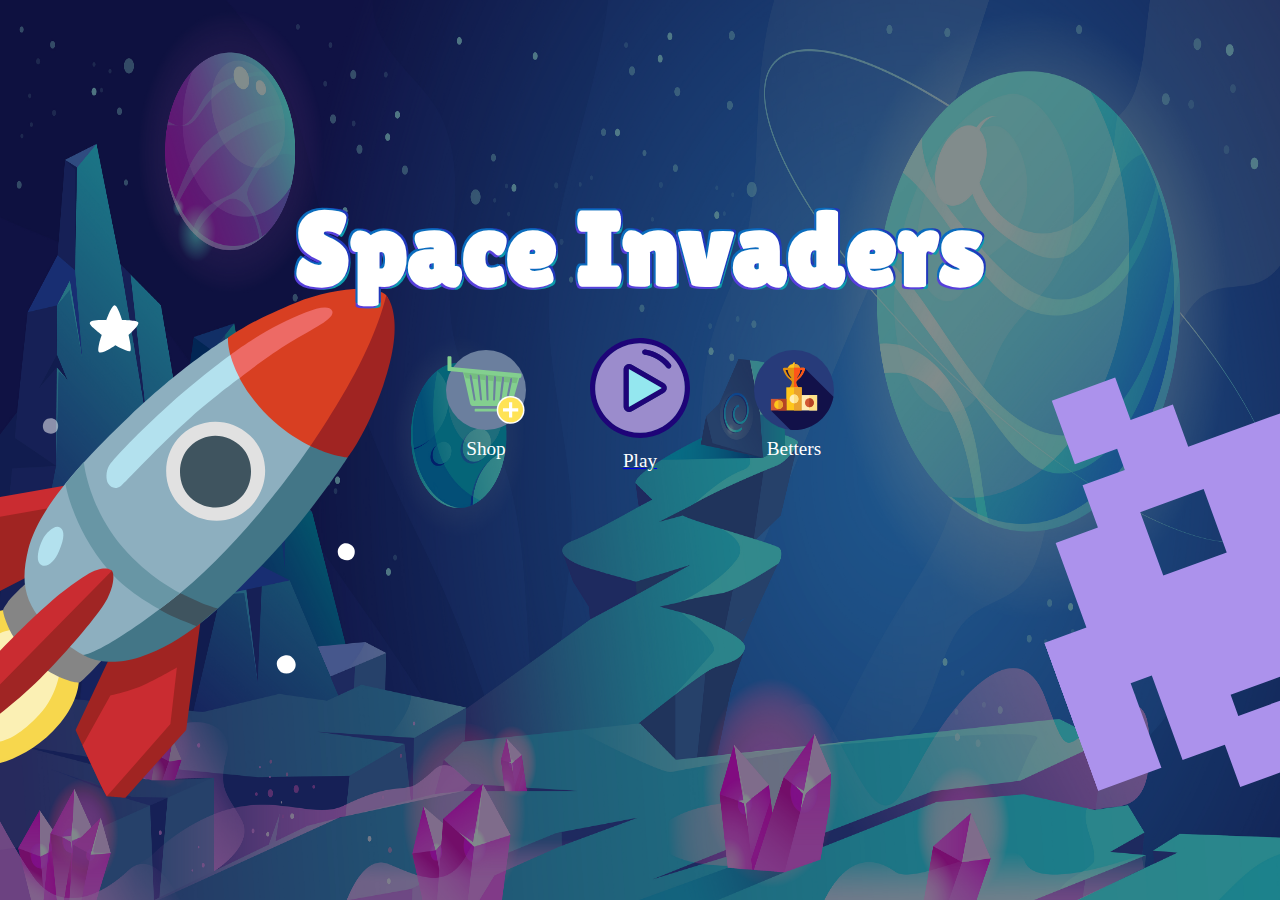
<file: src/index.html>
<!DOCTYPE html>
<html lang="en">

<head>
    <meta charset="UTF-8">
    <meta name="viewport" content="width=device-width, initial-scale=1.0">
    <title>Space Invaders</title>
    <link rel="stylesheet" href="style.css">
</head>

<body>
    <div class="home-container">
        <div class="background-container">
            <img class="background" src="../assets/background.jpg" alt="background">
            <img class="rocket" src="../assets/rocket.svg" alt="rocket">
            <img class="enemy" src="../assets/enemy.svg" alt="enemy">
        </div>
        <div class="content-container">
            <h1 class="title">Space Invaders</h1>
            <ul class="menu-options">
                <li class="shoop">
                    <img class="shoop-Icon" src="../assets/shoop.svg" alt="shoop">
                    <p class="shoop-text">Shop</p>
                </li>
                <li class="play">
                    <a href="./juego.html">
                        <img class="play-Icon" src="../assets/play.svg" alt="play">
                        <p class="play-text">Play</p>
                    </a>
                </li>
                <li class="betters">
                    <img class="betters-Icon" src="../assets/betters.svg" alt="betters">
                    <p class="betters-text">Betters</p>
                </li>
            </ul>
        </div>
    </div>
</body>

</html>
</file>
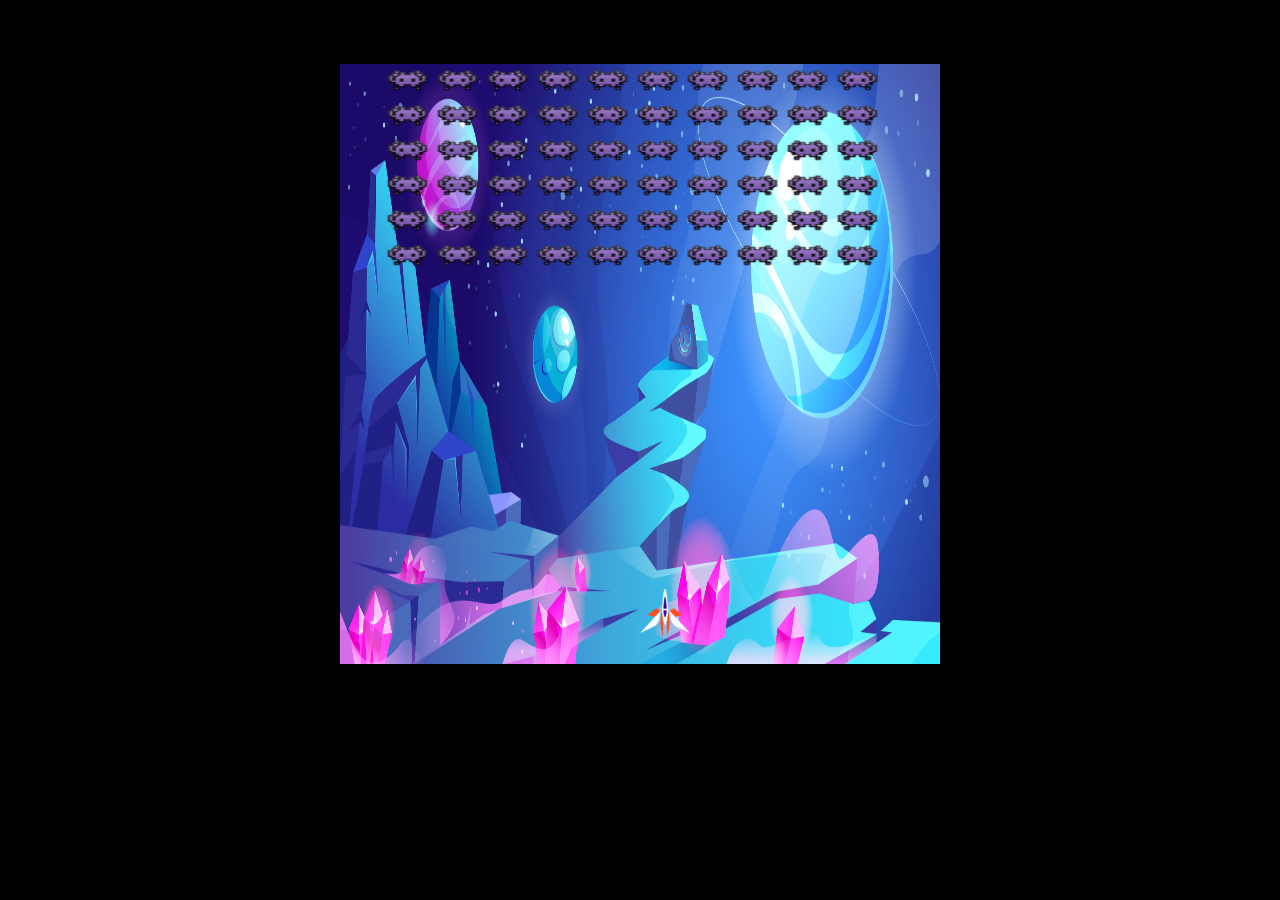
<file: src/juego.html>
<!DOCTYPE html>
<html lang="en">

<head>
  <meta charset="UTF-8" />
  <meta http-equiv="X-UA-Compatible" content="IE=edge" />
  <meta name="viewport" content="width=device-width, initial-scale=1.0" />
  <title>Space Invaders</title>
  <link rel="shortcut icon" href="#" />
  <style>
    canvas {
      box-shadow: black 20px 10px 50px;
    }

    h1 {
      margin: 0px;
      margin-bottom: 10px;
      font-size: 2.9em;
      font-family: "Helvetica";
    }

    body {
      display: flex;
      align-items: center;
      flex-direction: column;
      padding: 0px;
      margin: 0px;
      height: 100vh;
      background-color: black;
    }
  </style>
</head>

<body>
  <h1>Space Invaders</h1>
  <canvas id="game"></canvas>
  <script type="module" src="./Juego.js"></script>
</body>

</html>
</file>
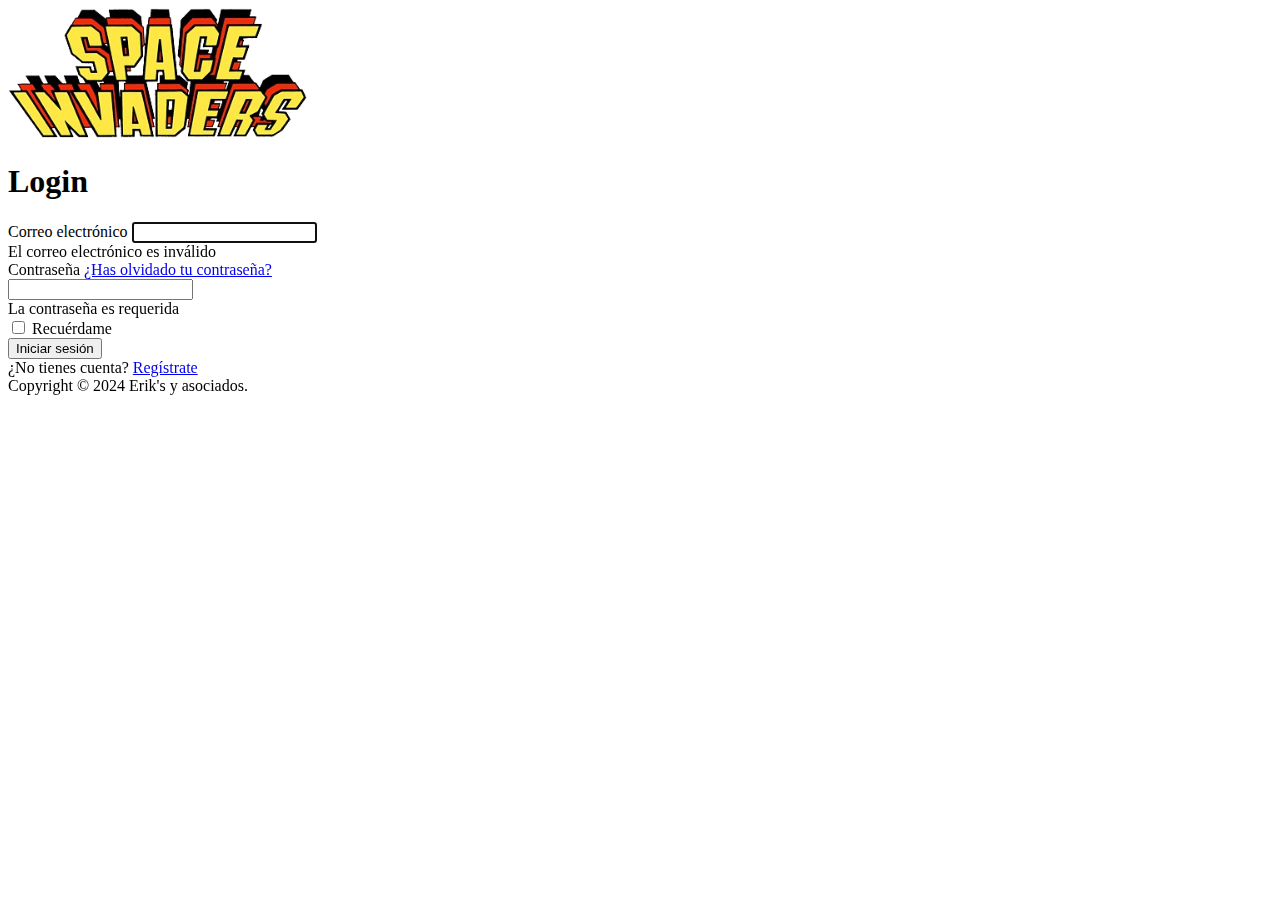
<file: src/Auth/login.html>
<!DOCTYPE html>
<html lang="en">
<head>
	<meta charset="utf-8">
	<meta name="author" content="Alejandro">
	<meta name="viewport" content="width=device-width, initial-scale=1">
	<meta name="description" content="Login Page del videojuego ocupando bootstrap">
	<title>Login Page</title>
	<link href="https://cdn.jsdelivr.net/npm/bootstrap@5.0.0-beta2/dist/css/bootstrap.min.css" rel="stylesheet" integrity="sha384-BmbxuPwQa2lc/FVzBcNJ7UAyJxM6wuqIj61tLrc4wSX0szH/Ev+nYRRuWlolflfl" crossorigin="anonymous">
</head>

<body class="d-flex flex-column min-vh-100">
	<section class="flex-grow-1">
		<div class="container h-100 d-flex flex-column justify-content-center">
			<div class="row justify-content-sm-center">
				<div class="col-xxl-4 col-xl-5 col-lg-5 col-md-7 col-sm-9">
					<div class="text-center my-2">
						<img src="../../assets/img/logo.png" alt="logo" width="300">
					</div>
					<div class="card shadow-lg">
						<div class="card-body p-5">
                            <h1 class="fs-4 card-title fw-bold mb-4 text-center">Login</h1>
							<form method="POST" class="needs-validation" novalidate="" autocomplete="off">
								<div class="mb-3">
									<label class="mb-2 text-muted" for="email">Correo electrónico</label>
									<input id="email" type="email" class="form-control" name="email" value="" required autofocus>
									<div class="invalid-feedback">
										El correo electrónico es inválido
									</div>
								</div>

								<div class="mb-3">
									<div class="mb-2 w-100">
										<label class="text-muted" for="password">Contraseña</label>
										<a href="forgot.html" class="float-end">
											¿Has olvidado tu contraseña?
										</a>
									</div>
									<input id="password" type="password" class="form-control" name="password" required>
								    <div class="invalid-feedback">
								    	La contraseña es requerida
							    	</div>
								</div>

								<div class="d-flex align-items-center">
									<div class="form-check">
										<input type="checkbox" name="remember" id="remember" class="form-check-input">
										<label for="remember" class="form-check-label">Recuérdame</label>
									</div>
									<button type="submit" class="btn btn-primary ms-auto">
										Iniciar sesión
									</button>
								</div>
							</form>
						</div>
						<div class="card-footer py-3 border-0">
							<div class="text-center">
								¿No tienes cuenta? <a href="register.html" class="text-dark">Regístrate</a>
							</div>
						</div>
					</div>
				</div>
			</div>
		</div>
	</section>

    <!-- Footer fijo en el fondo -->
    <footer class="footer mt-auto py-3 bg-light text-center text-muted w-100">
        <div class="container">
            Copyright &copy; 2024 Erik's y asociados.
        </div>
    </footer>

	<script src="login.js"></script>
</body>
</html>
</file>
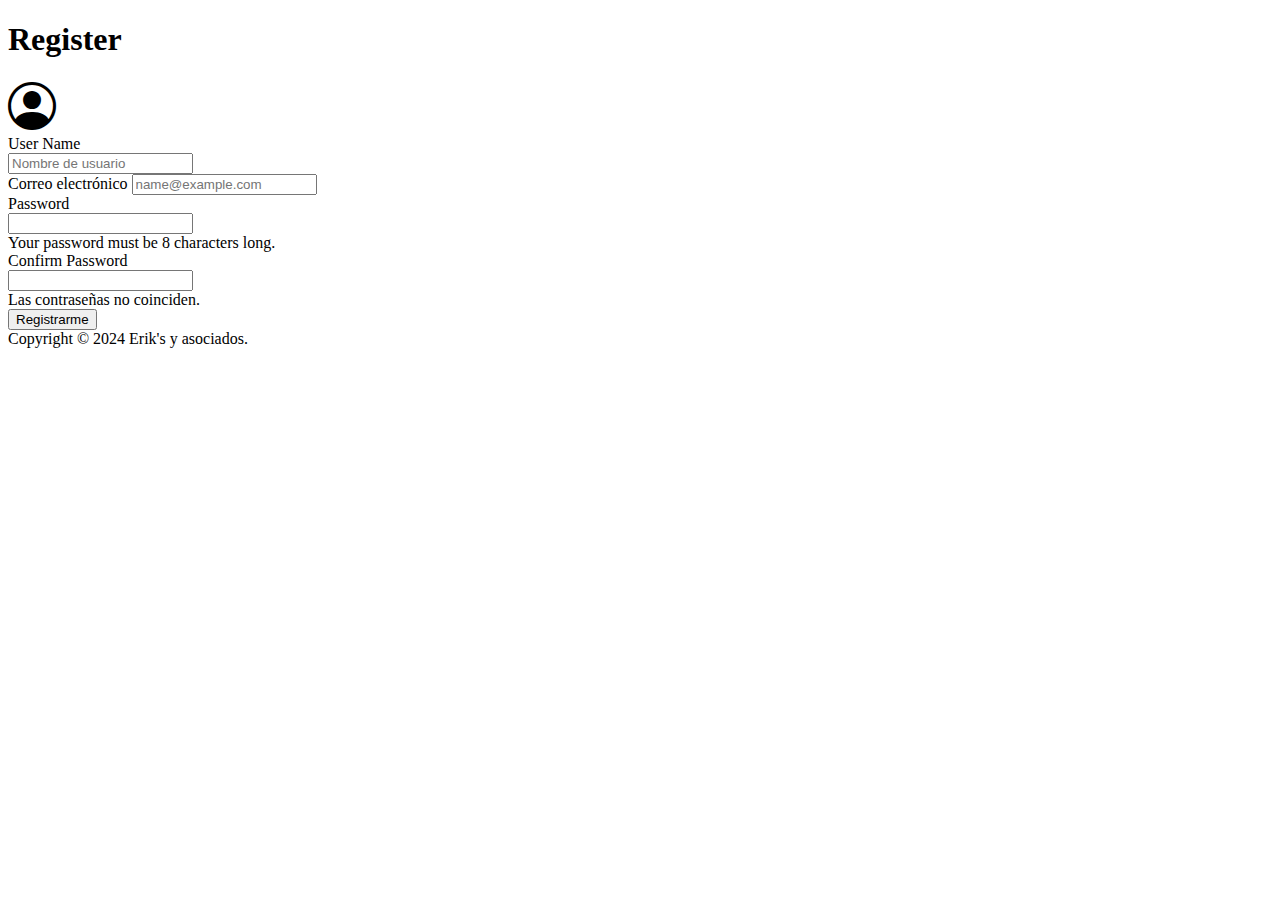
<file: src/Auth/register.html>
<!DOCTYPE html>
<html lang="en">
<head>
	<meta charset="utf-8">
	<meta name="author" content="Alejandro">
	<meta name="viewport" content="width=device-width, initial-scale=1">
	<meta name="description" content="Login Page del videojuego ocupando bootstrap">
	<title>Register Page</title>
    <link rel="stylesheet" href="https://cdn.jsdelivr.net/npm/bootstrap-icons@1.11.3/font/bootstrap-icons.min.css">
	<link href="https://cdn.jsdelivr.net/npm/bootstrap@5.0.0-beta2/dist/css/bootstrap.min.css" rel="stylesheet" integrity="sha384-BmbxuPwQa2lc/FVzBcNJ7UAyJxM6wuqIj61tLrc4wSX0szH/Ev+nYRRuWlolflfl" crossorigin="anonymous">
</head>

<body class="d-flex flex-column min-vh-100">
	<section class="flex-grow-1">
		<div class="container h-100 d-flex flex-column justify-content-center">
			<div class="row justify-content-sm-center">
				<div class="col-xxl-4 col-xl-5 col-lg-5 col-md-7 col-sm-9">
					<div class="card shadow-lg mt-3">
						<div class="card-body p-4">
                            <h1 class="fs-4 card-title fw-bold mb-4 text-center">Register</h1>
							<form method="POST" class="needs-validation" novalidate="" autocomplete="off">
                                <div class="mb-3 text-center">
                                    <i class="bi bi-person-circle" style="font-size: 3rem;"></i>
                                </div>
                                <div class="mb-3">
                                    <div class="mb-2 w-100">
                                        <label for="inputUserName" class="form-label">User Name</label>
									</div>
                                    <input type="text" id="inputUserName" class="form-control" placeholder="Nombre de usuario" required>
                                </div>
								<div class="mb-3">
                                    <label for="exampleFormControlInput1" class="form-label">Correo electrónico</label>
                                    <input type="email" class="form-control" id="exampleFormControlInput1" placeholder="name@example.com" required>
                                </div>
								<div class="mb-3">
									<div class="mb-2 w-100">
                                        <label for="inputPassword" class="form-label">Password</label>
									</div>
                                    <input type="password" id="inputPassword" class="form-control" aria-describedby="passwordHelpBlock" required>
                                    <div id="passwordHelpBlock" class="form-text">
                                        Your password must be 8 characters long.
                                    </div>
								</div>
                                <div class="mb-3">
									<div class="mb-2 w-100">
                                        <label for="inputConfirmPassword" class="form-label">Confirm Password</label>
									</div>
                                    <input type="password" id="inputConfirmPassword" class="form-control" required>
                                    <div id="confirmPasswordFeedback" class="invalid-feedback">
                                        Las contraseñas no coinciden.
                                    </div>
                                </div>

								<div class="d-flex align-items-center">
									<button type="submit" class="btn btn-primary ms-auto">
										Registrarme
									</button>
								</div>
							</form>
						</div>
						<div class="card-footer py-3 border-0">
						</div>
					</div>
				</div>
			</div>
		</div>
	</section>

    <!-- Footer fijo en el fondo -->
    <footer class="footer mt-auto py-3 bg-light text-center text-muted w-100">
        <div class="container">
            Copyright &copy; 2024 Erik's y asociados.
        </div>
    </footer>

	<script src="login.js"></script>
</body>
</html>
</file>
<file: src/style.css>
@import url('https://fonts.googleapis.com/css2?family=Cabin:ital,wght@0,400..700;1,400..700&family=Lilita+One&family=Passion+One:wght@400;700;900&display=swap');
* {
    margin: 0;
    padding: 0;
    box-sizing: border-box;
}

.home-container {
    background-color: rgb(3, 24, 24);
    position: relative;
    width: 100%;
    height: 100vh;
    display: flex;
    justify-content: center;
    color: white;
    overflow: hidden;
}

.background {
    position: absolute;
    top: 0;
    left: 0;
    width: 100%;
    height: 100%;
    opacity: 0.5; 
    z-index: 1; 
}
.rocket {
    position: absolute;
    top: 30%;
    left: -10%;
    width: auto;
    height: 60%;
    z-index: 2; 
    animation: rocketEntry 2s ease-out forwards;
}
@keyframes rocketEntry {
    0% {
        transform: translate(-200%, 200%); /* Empieza fuera de la pantalla, abajo a la izquierda */
    }
    100% {
        transform: translate(0, 0); /* Llega a la posición original */
    }
}
.enemy {
    position: absolute;
    top: 30%;
    left: 80%;
    rotate: -20deg;
    width: auto;
    height: 60%;
    z-index: 2; 
    animation: enemyEntry 2s ease-out forwards;
}
@keyframes enemyEntry {
    0% {
        transform: translate(200%, 0%); /* Empieza fuera de la pantalla */
    }
    60% {
        transform: translate(-10%, 0); /* Se mueve un poco hacia atrás (rebote) */
    }
    100% {
        transform: translate(0, 0); /* Llega a la posición original */
    }
}

.content-container {
    margin-top: 12rem;
    position: relative; 
    z-index: 3; 
}

.home-container h1 {
    font-family: "Lilita One", sans-serif;
    font-weight: 700;
    font-style: normal;
    font-size: 6.5em;
    line-height: 1.1;
    text-align: center;
    text-shadow: 
    -2px -2px 0 #0a6cbd, 
    2px -2px 0 #2138bb, 
    -2px 2px 0 #573fdb,  
    2px 2px 0 #0d9bad; 
    animation: titleEntry 4s ease-out forwards;
}
@keyframes titleEntry {
    0% {
        transform: translate(0, -200%); 
    }
    60% {
        transform: translate(0, -20%); 
    }
    100% {
        transform: translate(0, 0); 
    }
}


.menu-options {
    display: flex;
    justify-content: center;
    align-items: center;
    list-style: none;
    padding: 0;
    margin: 2rem;
    animation: titleEntry 4s ease-out forwards;
}

.menu-options li {
    display: flex;
    flex-direction: column;
    align-items: center;
    margin: 0 2rem; 
    cursor: pointer;
}

.shoop-Icon , .betters-Icon{
    width: 80px;
    height: 80px;
    margin-bottom: 0.5rem; 
}

.play-Icon {
    width: 100px;
    height: 100px;
    margin-bottom: 0.5rem; /* Espacio entre icono y texto */
}

.menu-options p {
    font-size: 1.2rem;
    color: white;
    text-align: center;
}

/* Efecto hover para interactividad */
.menu-options li:hover img {
    transform: scale(1.1); /* Aumenta el tamaño del ícono al hacer hover */
    transition: transform 0.3s ease;
}

.menu-options li:hover p {
    color: #ffcc00; /* Cambia el color del texto en hover */
}
</file>
